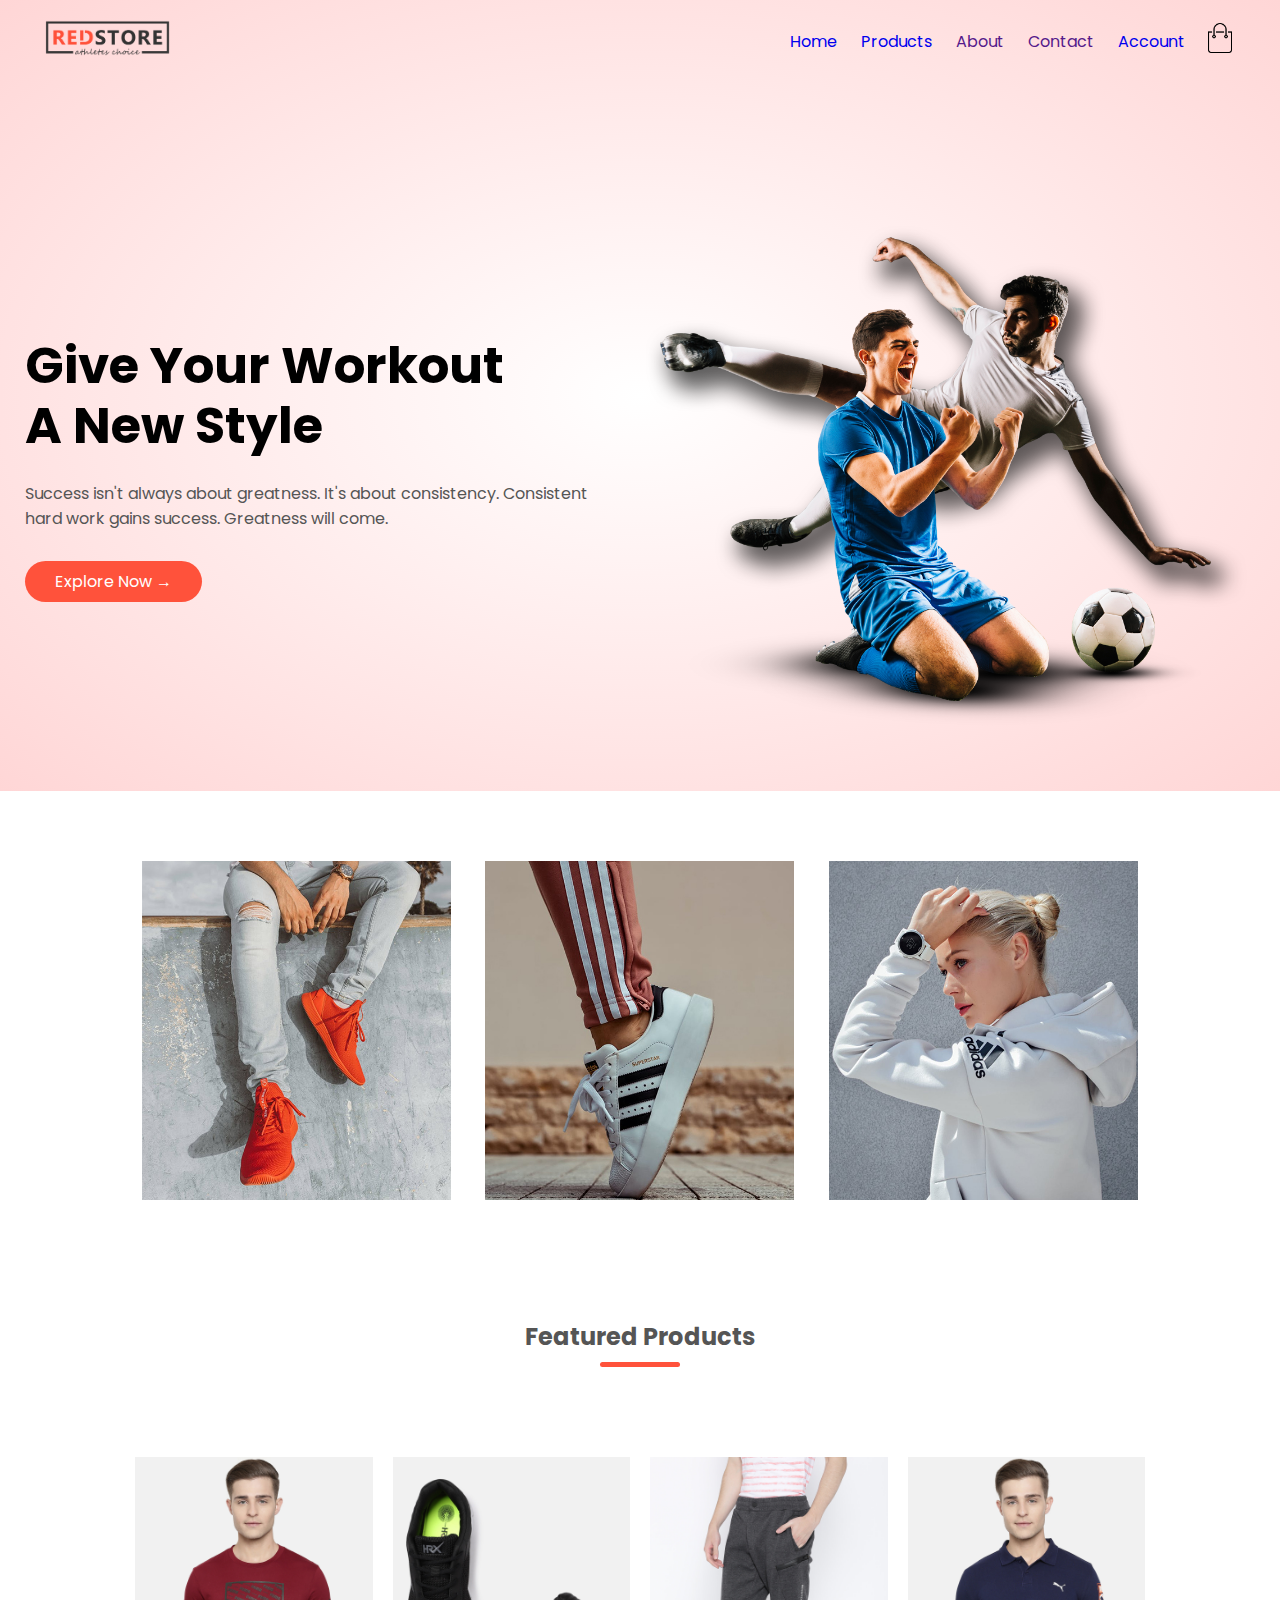
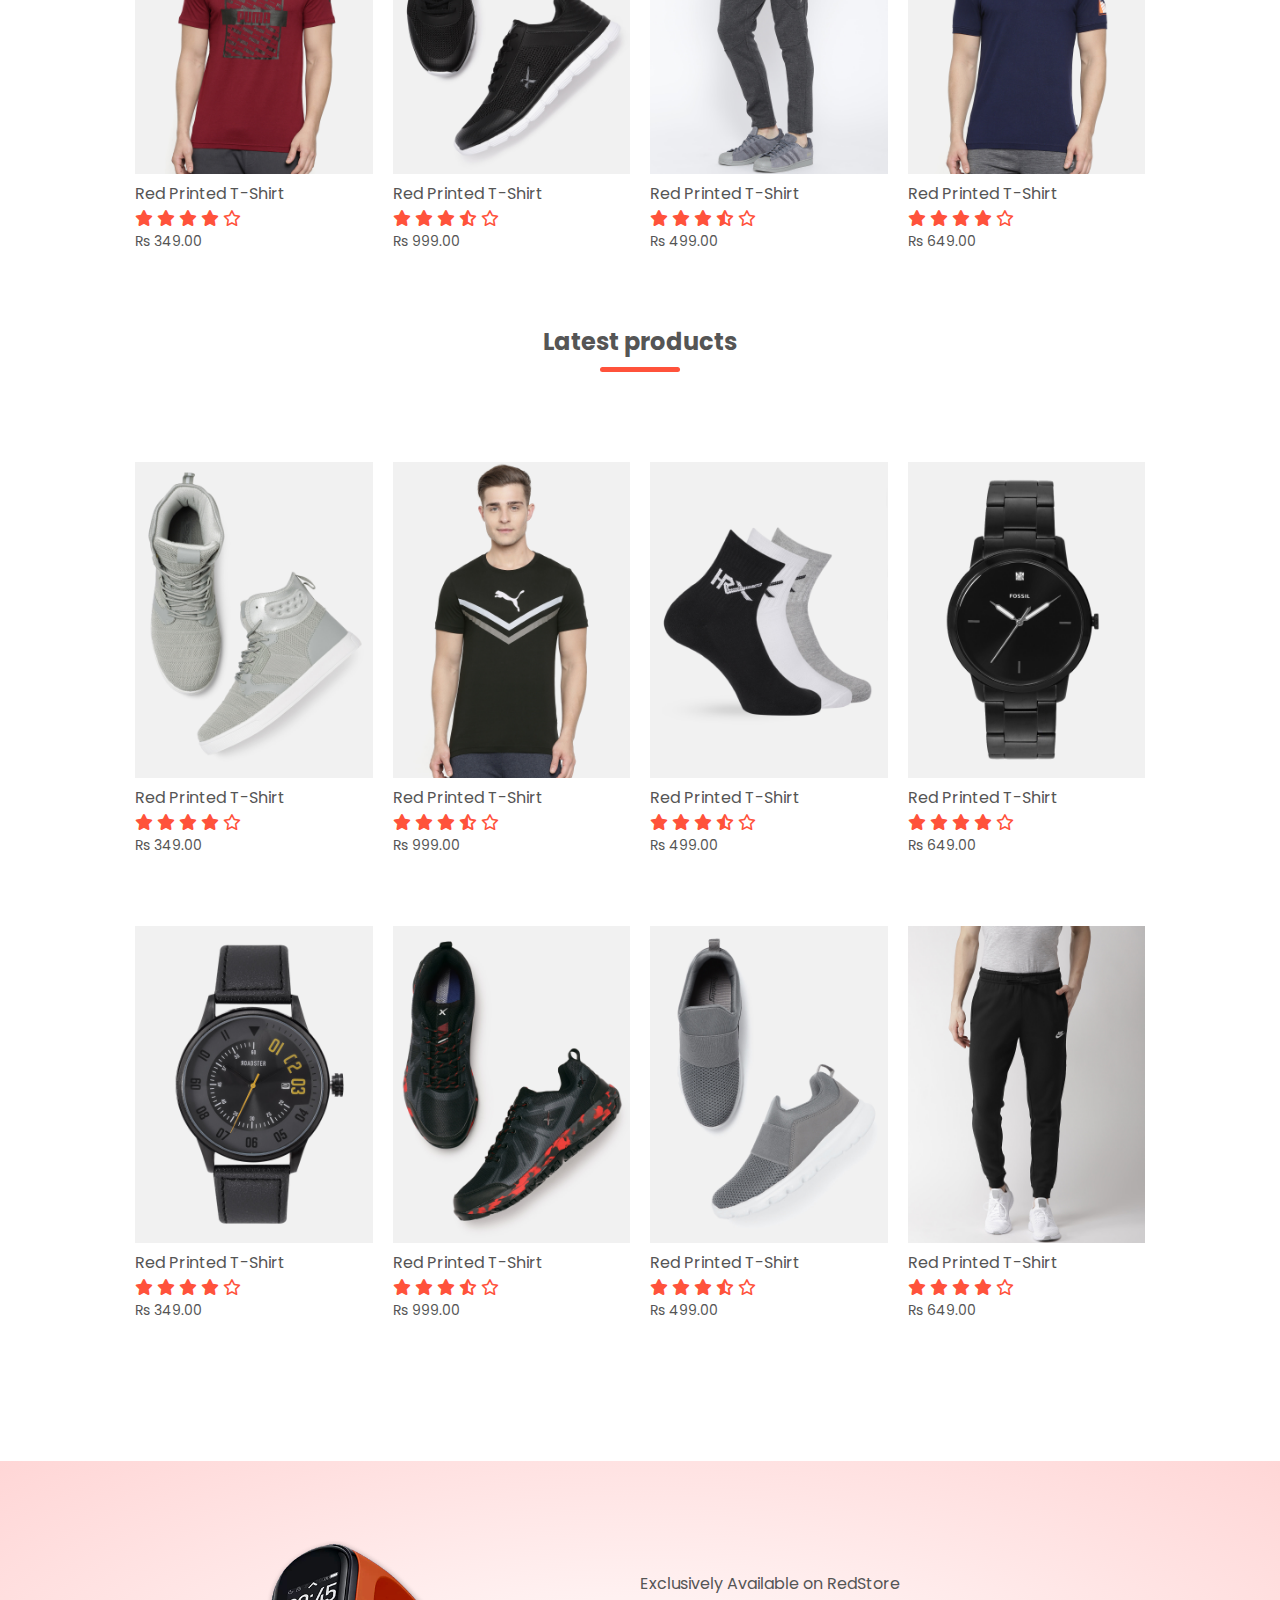
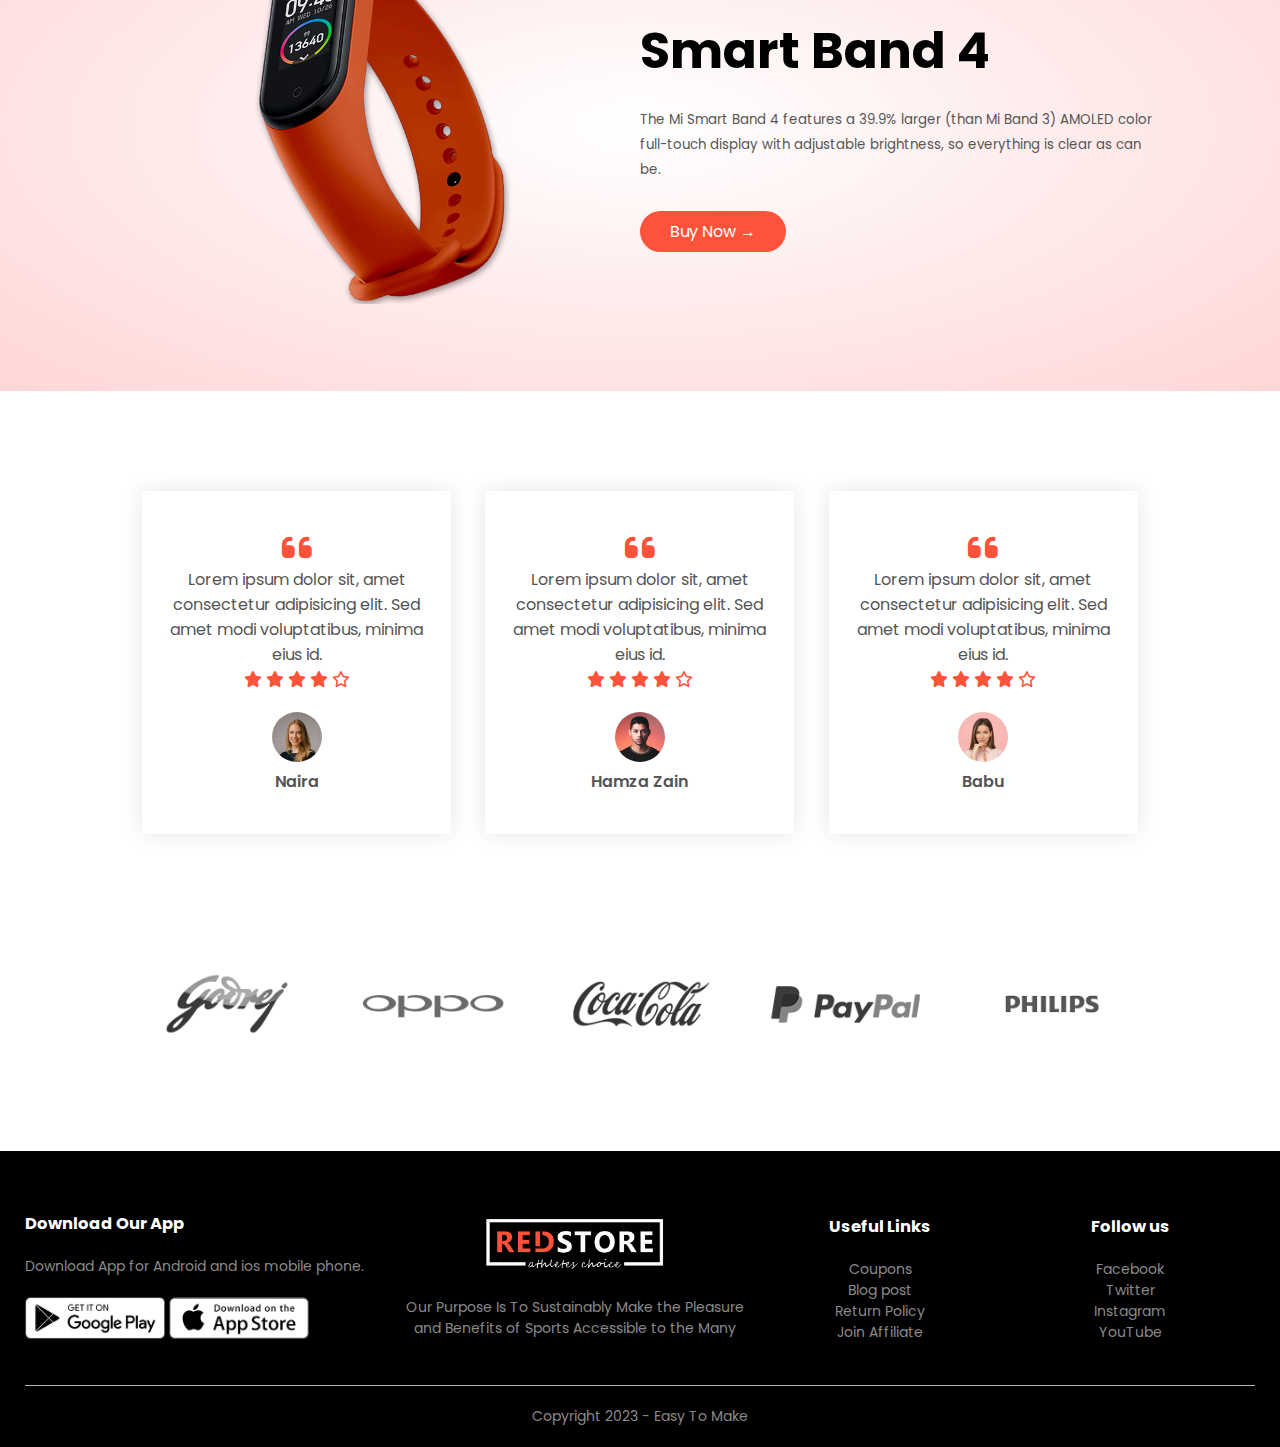
<file: index.html>
<!DOCTYPE html>
<html lang="en">
<head>
    <meta charset="UTF-8">
    <meta name="viewport" content="width=device-width,
    <meta http-equiv="X-UA-Compatible" content="IE=edge">
    <meta name="viewport" content="width=device-width, initial-scale=1.0">
    <link rel="stylesheet" href="style.css">
    <title>RedStore | Ecommerce Website Design</title>
    <link href="https://fonts.googleapis.com/css2?family=Poppins:wght@300;400;500;600;700&display=swap"         
    rel="stylesheet">
    <link rel="stylesheet" href="https://cdnjs.cloudflare.com/ajax/libs/font-awesome/6.2.1/css/all.min.css" />
</head>
<body>
    <div class="header">
    <div class="container">
        <div class="navbar">
            <div class="logo">
                <a href="index.html"><img src="images/logo.png" width="125px"></a>
            </div>
            <nav>
                <ul id="MenuItems">
                    <li><a href="index.html">Home</a></li>
                    <li><a href="products.html">Products</a></li>
                    <li><a href="">About</a></li>
                    <li><a href="">Contact</a></li>
                    <li><a href="account.html">Account</a></li>
                </ul>
            </nav>
            <a href="cart.html"><img src="images/cart.png" width="30px" height="30px"></a>
            <img src="images/menu.png" class="menu-icon" onclick="menutoggle()">
        </div>
        <div class="row">
            <div class="col-2">
                <h1>Give Your Workout <br>A New Style</h1>
                <p>Success isn't always about greatness. It's about consistency. Consistent <br> hard work      
                gains success. Greatness will come.</p>
                <a href="" class="btn">Explore Now &#8594;</a>   
            </div>
            <div class="col-2">
                <img src="images/image1.png">
            </div>
        </div>
    </div>
    </div>

    <!-- featured categories  -->
    <div class="categories">
        <div class="small-container">
            <div class="row">
                <div class="col-3">
                    <img src="images/category-1.jpg">
                </div>
                <div class="col-3">
                    <img src="images/category-2.jpg">
                </div>
                <div class="col-3">
                    <img src="images/category-3.jpg">
                </div>
            </div>
        </div>
    </div>

    <!-- featured products  -->
    <div class="small-container">
        <h2 class="title">Featured Products</h2>
        <div class="row">
            <div class="col-4">
                <a href="products detail.html"><img src="images/product-1.jpg"></a>
                <a href="products detail.html"></a><h4>Red Printed T-Shirt</h4></a>
                <div class="rating">
                    <i class="fa-solid fa-star"></i>
                    <i class="fa-solid fa-star"></i>
                    <i class="fa-solid fa-star"></i>
                    <i class="fa-solid fa-star"></i>
                    <i class="fa-regular fa-star"></i>
                </div>
                <p>Rs 349.00</p>
            </div>
            <div class="col-4">
                <img src="images/product-2.jpg">
                <h4>Red Printed T-Shirt</h4>
                <div class="rating">
                    <i class="fa-solid fa-star"></i>
                    <i class="fa-solid fa-star"></i>
                    <i class="fa-solid fa-star"></i>
                    <i class="fa-solid fa-star-half-stroke"></i>
                    <i class="fa-regular fa-star"></i>
                </div>
                <p>Rs 999.00</p>
            </div>
            <div class="col-4">
                <img src="images/product-3.jpg">
                <h4>Red Printed T-Shirt</h4>
                <div class="rating">
                    <i class="fa-solid fa-star"></i>
                    <i class="fa-solid fa-star"></i>
                    <i class="fa-solid fa-star"></i>
                    <i class="fa-solid fa-star-half-stroke"></i>
                    <i class="fa-regular fa-star"></i>
                </div>
                <p>Rs 499.00</p>
            </div>
            <div class="col-4">
                <img src="images/product-4.jpg">
                <h4>Red Printed T-Shirt</h4>
                <div class="rating">
                    <i class="fa-solid fa-star"></i>
                    <i class="fa-solid fa-star"></i>
                    <i class="fa-solid fa-star"></i>
                    <i class="fa-solid fa-star"></i>
                    <i class="fa-regular fa-star"></i>
                </div>
                <p>Rs 649.00</p>
            </div>
        </div>
        <!-- latest products  -->
        <h2 class="title">Latest products</h2>
        <div class="row">
            <div class="col-4">
                <img src="images/product-5.jpg">
                <h4>Red Printed T-Shirt</h4>
                <div class="rating">
                    <i class="fa-solid fa-star"></i>
                    <i class="fa-solid fa-star"></i>
                    <i class="fa-solid fa-star"></i>
                    <i class="fa-solid fa-star"></i>
                    <i class="fa-regular fa-star"></i>
                </div>
                <p>Rs 349.00</p>
            </div>
            <div class="col-4">
                <img src="images/product-6.jpg">
                <h4>Red Printed T-Shirt</h4>
                <div class="rating">
                    <i class="fa-solid fa-star"></i>
                    <i class="fa-solid fa-star"></i>
                    <i class="fa-solid fa-star"></i>
                    <i class="fa-solid fa-star-half-stroke"></i>
                    <i class="fa-regular fa-star"></i>
                </div>
                <p>Rs 999.00</p>
            </div>
            <div class="col-4">
                <img src="images/product-7.jpg">
                <h4>Red Printed T-Shirt</h4>
                <div class="rating">
                    <i class="fa-solid fa-star"></i>
                    <i class="fa-solid fa-star"></i>
                    <i class="fa-solid fa-star"></i>
                    <i class="fa-solid fa-star-half-stroke"></i>
                    <i class="fa-regular fa-star"></i>
                </div>
                <p>Rs 499.00</p>
            </div>
            <div class="col-4">
                <img src="images/product-8.jpg">
                <h4>Red Printed T-Shirt</h4>
                <div class="rating">
                    <i class="fa-solid fa-star"></i>
                    <i class="fa-solid fa-star"></i>
                    <i class="fa-solid fa-star"></i>
                    <i class="fa-solid fa-star"></i>
                    <i class="fa-regular fa-star"></i>
                </div>
                <p>Rs 649.00</p>
            </div>
        </div>
        <div class="row">
            <div class="col-4">
                <img src="images/product-9.jpg">
                <h4>Red Printed T-Shirt</h4>
                <div class="rating">
                    <i class="fa-solid fa-star"></i>
                    <i class="fa-solid fa-star"></i>
                    <i class="fa-solid fa-star"></i>
                    <i class="fa-solid fa-star"></i>
                    <i class="fa-regular fa-star"></i>
                </div>
                <p>Rs 349.00</p>
            </div>
            <div class="col-4">
                <img src="images/product-10.jpg">
                <h4>Red Printed T-Shirt</h4>
                <div class="rating">
                    <i class="fa-solid fa-star"></i>
                    <i class="fa-solid fa-star"></i>
                    <i class="fa-solid fa-star"></i>
                    <i class="fa-solid fa-star-half-stroke"></i>
                    <i class="fa-regular fa-star"></i>
                </div>
                <p>Rs 999.00</p>
            </div>
            <div class="col-4">
                <img src="images/product-11.jpg">
                <h4>Red Printed T-Shirt</h4>
                <div class="rating">
                    <i class="fa-solid fa-star"></i>
                    <i class="fa-solid fa-star"></i>
                    <i class="fa-solid fa-star"></i>
                    <i class="fa-solid fa-star-half-stroke"></i>
                    <i class="fa-regular fa-star"></i>
                </div>
                <p>Rs 499.00</p>
            </div>
            <div class="col-4">
                <img src="images/product-12.jpg">
                <h4>Red Printed T-Shirt</h4>
                <div class="rating">
                    <i class="fa-solid fa-star"></i>
                    <i class="fa-solid fa-star"></i>
                    <i class="fa-solid fa-star"></i>
                    <i class="fa-solid fa-star"></i>
                    <i class="fa-regular fa-star"></i>
                </div>
                <p>Rs 649.00</p>
            </div>
        </div>
    </div>
    <!-- offer  -->
    <div class="offer">
        <div class="small-container">
            <div class="row">
                <div class="col-2">
                    <img src="images/exclusive.png" class="offer-img">
                </div>
                <div class="col-2">
                    <p>Exclusively Available on RedStore</p>
                    <h1>Smart Band 4</h1>
                    <small>The Mi Smart Band 4 features a 39.9% larger (than Mi Band 3) AMOLED color full-touch 
                    display with adjustable brightness, so everything is clear as can be.</small>
                    <br><a href="" class="btn">Buy Now &#8594;</a>
                </div>
            </div>
        </div>
    </div>
<!-- testimonial  -->
    <div class="testimonial">
        <div class="small-container">
            <div class="row">
                <div class="col-3">
                    <i class="fa-sharp fa-solid fa-quote-left"></i>
                    <p>Lorem ipsum dolor sit, amet consectetur adipisicing elit. Sed amet modi voluptatibus, 
                    minima eius id.</p>
                    <div class="rating">
                        <i class="fa-solid fa-star"></i>
                        <i class="fa-solid fa-star"></i>
                        <i class="fa-solid fa-star"></i>
                        <i class="fa-solid fa-star"></i>
                        <i class="fa-regular fa-star"></i>
                    </div>
                    <img src="images/user-1.png">
                    <h3>Naira</h3>
                </div>
                <div class="col-3">
                    <i class="fa-sharp fa-solid fa-quote-left"></i>
                    <p>Lorem ipsum dolor sit, amet consectetur adipisicing elit. Sed amet modi voluptatibus, 
                    minima eius id.</p>
                    <div class="rating">
                        <i class="fa-solid fa-star"></i>
                        <i class="fa-solid fa-star"></i>
                        <i class="fa-solid fa-star"></i>
                        <i class="fa-solid fa-star"></i>
                        <i class="fa-regular fa-star"></i>
                    </div>
                    <img src="images/user-2.png">
                    <h3>Hamza Zain</h3>
                </div>
                <div class="col-3">
                    <i class="fa-sharp fa-solid fa-quote-left"></i>
                    <p>Lorem ipsum dolor sit, amet consectetur adipisicing elit. Sed amet modi voluptatibus, 
                    minima eius id.</p>
                    <div class="rating">
                        <i class="fa-solid fa-star"></i>
                        <i class="fa-solid fa-star"></i>
                        <i class="fa-solid fa-star"></i>
                        <i class="fa-solid fa-star"></i>
                        <i class="fa-regular fa-star"></i>
                    </div>
                    <img src="images/user-3.png">
                    <h3>Babu</h3>
                </div>
            </div>
        </div>
    </div>
    <!-- Brands  -->
    <div class="brands">
        <div class="small-container">
            <div class="row">
                <div class="col-5">
                    <img src="images/logo-godrej.png">
                </div>
                <div class="col-5">
                    <img src="images/logo-oppo.png">
                </div>
                <div class="col-5">
                    <img src="images/logo-coca-cola.png">
                </div>
                <div class="col-5">
                    <img src="images/logo-paypal.png">
                </div>
                <div class="col-5">
                    <img src="images/logo-philips.png">
                </div>
            </div>
        </div>
    </div>
    <!-- footer  -->
    <div class="footer">
        <div class="container">
            <div class="row">
                <div class="footer-col-1">
                    <h3>Download Our App</h3>
                    <p>Download App for Android and ios mobile phone.</p>
                    <div class="app-logo">
                        <img src="images/play-store.png">
                        <img src="images/app-store.png">
                    </div>
                </div>
                <div class="footer-col-2">
                    <img src="images/logo-white.png">
                    <p>Our Purpose Is To Sustainably Make the Pleasure and Benefits of Sports Accessible to the Many</p>
                </div>
                <div class="footer-col-3">
                    <h3>Useful Links</h3>
                    <ul>
                        <li>Coupons</li>
                        <li>Blog post</li>
                        <li>Return Policy</li>
                        <li>Join Affiliate</li>
                    </ul>
                </div>
                <div class="footer-col-4">
                    <h3>Follow us</h3>
                    <ul>
                        <li>Facebook</li>
                        <li>Twitter</li>
                        <li>Instagram</li>
                        <li>YouTube</li>
                    </ul>
                </div>
            </div>
            <hr>
            <p class="copyright">Copyright 2023 - Easy To Make</p>
        </div>
    </div>
    <!-- js for toggle menu  -->
    <script>
        var MenuItems = document.getElementById("MenuItems");

        MenuItems.style.maxHeight = "0px";

        function menutoggle(){
            if(MenuItems.style.maxHeight == "0px")
                {
                    MenuItems.style.maxHeight = "200px";
                }
            else
                {
                    MenuItems.style.maxHeight = "0px";
                }
        }
           
    </script>
</body>
</html>
</file>
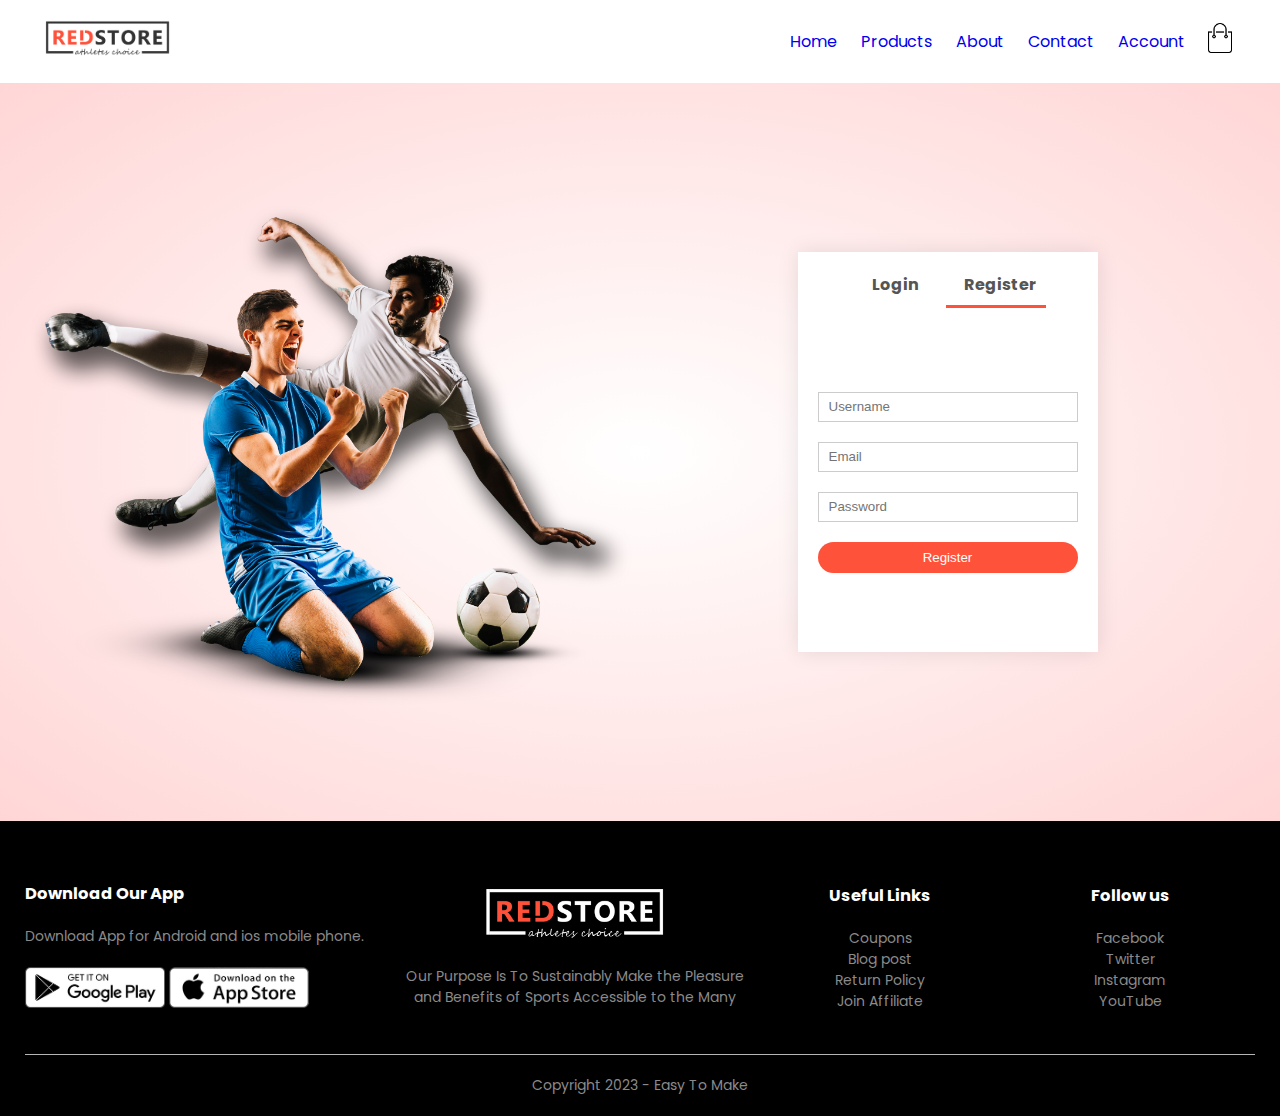
<file: account.html>
<!DOCTYPE html>
<html lang="en">
<head>
    <meta charset="UTF-8">
    <meta name="viewport" content="width=device-width,
    <meta http-equiv="X-UA-Compatible" content="IE=edge">
    <meta name="viewport" content="width=device-width, initial-scale=1.0">
    <link rel="stylesheet" href="style.css">
    <title>All Products - RedStore | Ecommerce Website Design</title>
    <link href="https://fonts.googleapis.com/css2?family=Poppins:wght@300;400;500;600;700&display=swap"         
    rel="stylesheet">
    <link rel="stylesheet" href="https://cdnjs.cloudflare.com/ajax/libs/font-awesome/6.2.1/css/all.min.css" />
</head>
<body>
    
    <div class="container">
        <div class="navbar">
            <div class="logo">
                <a href="index.html"><img src="images/logo.png" width="125px"></a>
            </div>
            <nav>
                <ul id="MenuItems">
                    <li><a href="index.html">Home</a></li>
                    <li><a href="products.html">Products</a></li>
                    <li><a href="#">About</a></li>
                    <li><a href="#">Contact</a></li>
                    <li><a href="account.html">Account</a></li>
                </ul>
            </nav>
            <a href="cart.html"><img src="images/cart.png" width="30px" height="30px"></a>
            <img src="images/menu.png" class="menu-icon" onclick="menutoggle()">
        </div>
    </div>
    <!-- -------------- account page ---------------- -->

    <div class="account-page">
        <div class="container">
            <div class="row">
                <div class="col-2">
                    <img src="images/image1.png" width="100%">
                </div>
                <div class="col-2">
                    <div class="form-container">
                        <div class="form-btn">
                            <span onclick="login()">Login</span>
                            <span onclick="register()">Register</span>
                            <hr id="Indicator">
                        </div>

                        <form id="LoginForm">
                            <input type="text" placeholder="Username">
                            <input type="password" placeholder="Password">
                            <button type="submit" class="btn">Login</button>
                            <a href="">Forgot Password</a>
                        </form>

                        <form id="RegForm">
                            <input type="text" placeholder="Username">
                            <input type="email" placeholder="Email">
                            <input type="password" placeholder="Password">
                            <button type="submit" class="btn">Register</button>
                        </form>
                    </div>
                </div>
            </div>
        </div>
    </div>
   
    <!-------------- footer  ------------->
    <div class="footer">
        <div class="container">
            <div class="row">
                <div class="footer-col-1">
                    <h3>Download Our App</h3>
                    <p>Download App for Android and ios mobile phone.</p>
                    <div class="app-logo">
                        <img src="images/play-store.png">
                        <img src="images/app-store.png">
                    </div>
                </div>
                <div class="footer-col-2">
                    <img src="images/logo-white.png">
                    <p>Our Purpose Is To Sustainably Make the Pleasure and Benefits of Sports Accessible to the 
                    Many</p>
                </div>
                <div class="footer-col-3">
                    <h3>Useful Links</h3>
                    <ul>
                        <li>Coupons</li>
                        <li>Blog post</li>
                        <li>Return Policy</li>
                        <li>Join Affiliate</li>
                    </ul>
                </div>
                <div class="footer-col-4">
                    <h3>Follow us</h3>
                    <ul>
                        <li>Facebook</li>
                        <li>Twitter</li>
                        <li>Instagram</li>
                        <li>YouTube</li>
                    </ul>
                </div>
            </div>
            <hr>
            <p class="copyright">Copyright 2023 - Easy To Make</p>
        </div>
    </div>

    <!------------ js for toggle menu  ------------->
    <script>
        var MenuItems = document.getElementById("MenuItems");

        MenuItems.style.maxHeight = "0px";

        function menutoggle(){
            if(MenuItems.style.maxHeight == "0px")
                {
                    MenuItems.style.maxHeight = "200px";
                }
            else
                {
                    MenuItems.style.maxHeight = "0px";
                }
        }  
    </script>

    <!-- -------js for toggle form--------- -->

    <script>

        var LoginForm = document.getElementById("LoginForm");
        var RegForm = document.getElementById("RegForm");
        var Indicator = document.getElementById("Indicator");

            function register(){

                RegForm.style.transform = "translateX(0px)";
                LoginForm.style.transform = "translateX(0px)";
                Indicator.style.transform = "translateX(100px)";
            }

            function login(){

                RegForm.style.transform = "translateX(300px)";
                LoginForm.style.transform = "translateX(300px)";
                Indicator.style.transform = "translateX(0px)";
            }

    </script>

</body>
</html>
</file>
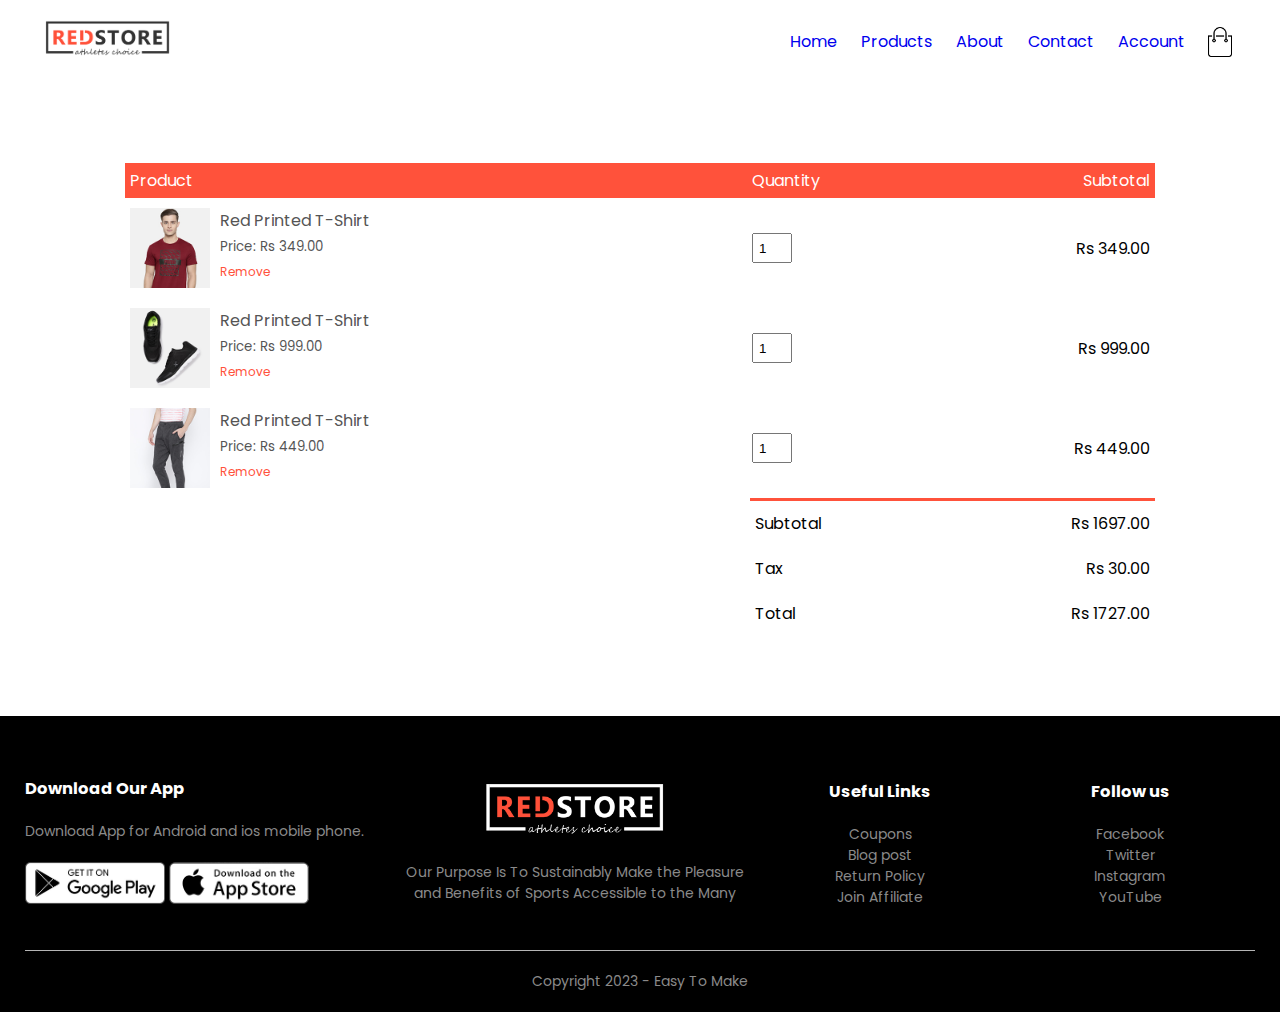
<file: cart.html>
<!DOCTYPE html>
<html lang="en">
<head>
    <meta charset="UTF-8">
    <meta name="viewport" content="width=device-width,
    <meta http-equiv="X-UA-Compatible" content="IE=edge">
    <meta name="viewport" content="width=device-width, initial-scale=1.0">
    <link rel="stylesheet" href="style.css">
    <title>All Products - RedStore | Ecommerce Website Design</title>
    <link href="https://fonts.googleapis.com/css2?family=Poppins:wght@300;400;500;600;700&display=swap"         
    rel="stylesheet">
    <link rel="stylesheet" href="https://cdnjs.cloudflare.com/ajax/libs/font-awesome/6.2.1/css/all.min.css" />
</head>
<body>
    
    <div class="container">
        <div class="navbar">
            <div class="logo">
                <img src="images/logo.png" width="125px">
            </div>
            <nav>
                <ul id="MenuItems">
                    <li><a href="index.html">Home</a></li>
                    <li><a href="products.html">Products</a></li>
                    <li><a href="#">About</a></li>
                    <li><a href="#">Contact</a></li>
                    <li><a href="account.html">Account</a></li>
                </ul>
            </nav>
            <img src="images/cart.png" width="30px" height="30px">
            <img src="images/menu.png" class="menu-icon" onclick="menutoggle()">
        </div>
    </div>

   <!-- ---------- cart items detail ----------------- -->

   <div class="small-container cart-page">
    <table>
        <tr>
            <th>Product</th>
            <th>Quantity</th>
            <th>Subtotal</th>
        </tr>
        <tr>
            <td>
                <div class="cart-info">
                    <img src="images/buy-1.jpg">
                    <div>
                        <p>Red Printed T-Shirt</p>
                        <small>Price: Rs 349.00</small><br>
                        <a href="">Remove</a>
                    </div>
                </div>

            </td>
            <td><input type="number" value="1"></td>
            <td>Rs 349.00</td>
        </tr>
        <tr>
            <td>
                <div class="cart-info">
                    <img src="images/buy-2.jpg">
                    <div>
                        <p>Red Printed T-Shirt</p>
                        <small>Price: Rs 999.00</small><br>
                        <a href="">Remove</a>
                    </div>
                </div>

            </td>
            <td><input type="number" value="1"></td>
            <td>Rs 999.00</td>
        </tr>
        <tr>
            <td>
                <div class="cart-info">
                    <img src="images/buy-3.jpg">
                    <div>
                        <p>Red Printed T-Shirt</p>
                        <small>Price: Rs 449.00</small><br>
                        <a href="">Remove</a>
                    </div>
                </div>

            </td>
            <td><input type="number" value="1"></td>
            <td>Rs 449.00</td>
        </tr>
    </table>

    <div class="total-price">
        <table>
            <tr>
                <td>Subtotal</td>
                <td>Rs 1697.00 </td>
            </tr>
            <tr>
                <td>Tax</td>
                <td>Rs 30.00</td>
            </tr>
            <tr>
                <td>Total</td>
                <td>Rs 1727.00</td>
            </tr>
        </table>
    </div>

</div>

    <!-------------- footer  ------------->
    <div class="footer">
        <div class="container">
            <div class="row">
                <div class="footer-col-1">
                    <h3>Download Our App</h3>
                    <p>Download App for Android and ios mobile phone.</p>
                    <div class="app-logo">
                        <img src="images/play-store.png">
                        <img src="images/app-store.png">
                    </div>
                </div>
                <div class="footer-col-2">
                    <img src="images/logo-white.png">
                    <p>Our Purpose Is To Sustainably Make the Pleasure and Benefits of Sports Accessible to the 
                    Many</p>
                </div>
                <div class="footer-col-3">
                    <h3>Useful Links</h3>
                    <ul>
                        <li>Coupons</li>
                        <li>Blog post</li>
                        <li>Return Policy</li>
                        <li>Join Affiliate</li>
                    </ul>
                </div>
                <div class="footer-col-4">
                    <h3>Follow us</h3>
                    <ul>
                        <li>Facebook</li>
                        <li>Twitter</li>
                        <li>Instagram</li>
                        <li>YouTube</li>
                    </ul>
                </div>
            </div>
            <hr>
            <p class="copyright">Copyright 2023 - Easy To Make</p>
        </div>
    </div>

    <!------------ js for toggle menu  ------------->
    <script>
        var MenuItems = document.getElementById("MenuItems");

        MenuItems.style.maxHeight = "0px";

        function menutoggle(){
            if(MenuItems.style.maxHeight == "0px")
                {
                    MenuItems.style.maxHeight = "200px";
                }
            else
                {
                    MenuItems.style.maxHeight = "0px";
                }
        }  
    </script>

</body>
</html>
</file>
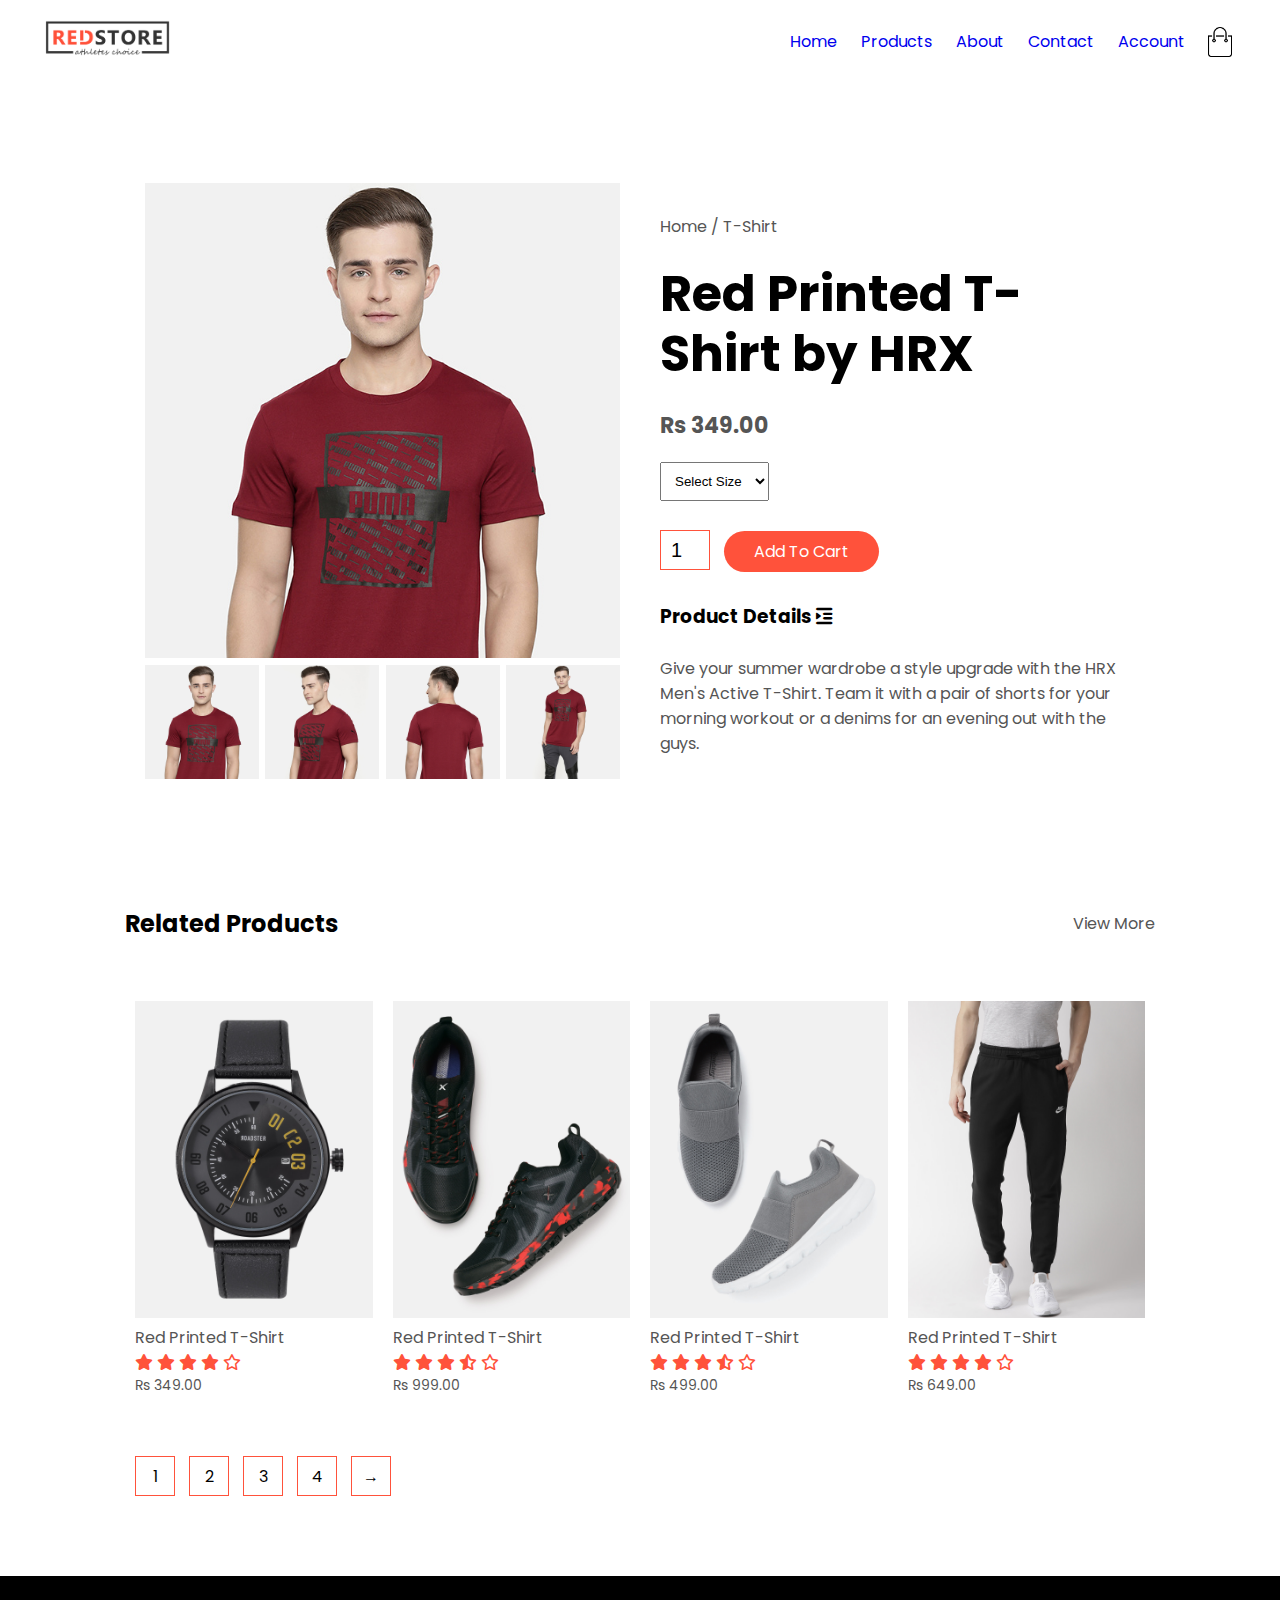
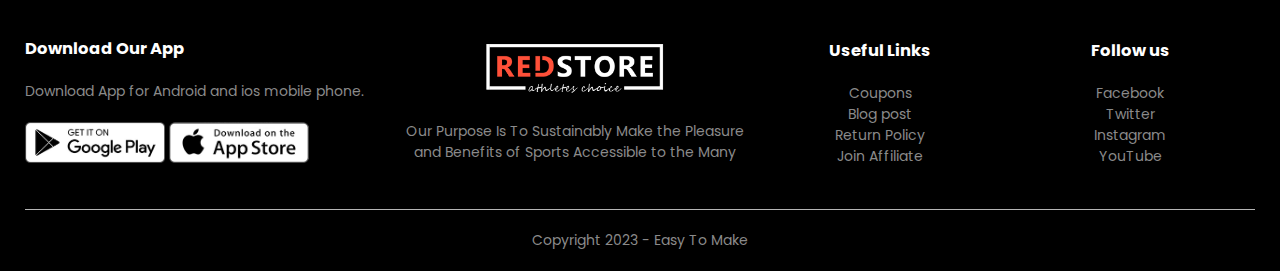
<file: products detail.html>
<!DOCTYPE html>
<html lang="en">
<head>
    <meta charset="UTF-8">
    <meta name="viewport" content="width=device-width,
    <meta http-equiv="X-UA-Compatible" content="IE=edge">
    <meta name="viewport" content="width=device-width, initial-scale=1.0">
    <link rel="stylesheet" href="style.css">
    <title>All Products - RedStore | Ecommerce Website Design</title>
    <link href="https://fonts.googleapis.com/css2?family=Poppins:wght@300;400;500;600;700&display=swap"         
    rel="stylesheet">
    <link rel="stylesheet" href="https://cdnjs.cloudflare.com/ajax/libs/font-awesome/6.2.1/css/all.min.css" />
</head>
<body>
    
    <div class="container">
        <div class="navbar">
            <div class="logo">
                <img src="images/logo.png" width="125px">
            </div>
            <nav>
                <ul id="MenuItems">
                    <li><a href="index.html">Home</a></li>
                    <li><a href="products.html">Products</a></li>
                    <li><a href="#">About</a></li>
                    <li><a href="#">Contact</a></li>
                    <li><a href="account.html">Account</a></li>
                </ul>
            </nav>
            <img src="images/cart.png" width="30px" height="30px">
            <img src="images/menu.png" class="menu-icon" onclick="menutoggle()">
        </div>
    </div>

    <!-- single-product details  -->

    <div class="small-container sigle-product">
        <div class="row">
            <div class="col-2">
                <img src="images/gallery-1.jpg" width="100%" id="productImg">

                <div class="small-img-row">
                    <div class="small-img-col">
                        <img src="images/gallery-1.jpg" width="100%" class="smallImg">
                    </div>
                    <div class="small-img-col">
                        <img src="images/gallery-2.jpg" width="100%" class="smallImg">
                    </div>
                    <div class="small-img-col">
                        <img src="images/gallery-3.jpg" width="100%" class="smallImg">
                    </div>
                    <div class="small-img-col">
                        <img src="images/gallery-4.jpg" width="100%" class="smallImg">
                    </div>
                </div>
            </div>
            <div class="col-2">
                <p>Home / T-Shirt</p>
                <h1>Red Printed T-Shirt by HRX</h1>
                <h4>Rs 349.00</h4>
                <select>
                    <option>Select Size</option>
                    <option>XXL</option>
                    <option>XL</option>
                    <option>L</option>
                    <option>M</option>
                    <option>S</option>
                </select>
                <input type="number" value="1">
                <a href="" class="btn">Add To Cart</a>

                <h3>Product Details <i class="fa-solid fa-indent"></i></h3><br>
                <p>Give your summer wardrobe a style upgrade with the HRX Men's Active T-Shirt. Team it with a 
                pair of shorts for your morning workout or a denims for an evening out with the guys.</p>
            </div>
        </div>
    </div>

    <!-- ---------title------------>
    <div class="small-container">
        <div class="row row-2">
            <h2>Related Products</h2>
            <p>View More</p>
        </div>
    </div>

    <!-- -------------products---------- -->
    <div class="small-container">
        
        <div class="row">
            <div class="col-4">
                <img src="images/product-9.jpg">
                <h4>Red Printed T-Shirt</h4>
                <div class="rating">
                    <i class="fa-solid fa-star"></i>
                    <i class="fa-solid fa-star"></i>
                    <i class="fa-solid fa-star"></i>
                    <i class="fa-solid fa-star"></i>
                    <i class="fa-regular fa-star"></i>
                </div>
                <p>Rs 349.00</p>
            </div>
            <div class="col-4">
                <img src="images/product-10.jpg">
                <h4>Red Printed T-Shirt</h4>
                <div class="rating">
                    <i class="fa-solid fa-star"></i>
                    <i class="fa-solid fa-star"></i>
                    <i class="fa-solid fa-star"></i>
                    <i class="fa-solid fa-star-half-stroke"></i>
                    <i class="fa-regular fa-star"></i>
                </div>
                <p>Rs 999.00</p>
            </div>
            <div class="col-4">
                <img src="images/product-11.jpg">
                <h4>Red Printed T-Shirt</h4>
                <div class="rating">
                    <i class="fa-solid fa-star"></i>
                    <i class="fa-solid fa-star"></i>
                    <i class="fa-solid fa-star"></i>
                    <i class="fa-solid fa-star-half-stroke"></i>
                    <i class="fa-regular fa-star"></i>
                </div>
                <p>Rs 499.00</p>
            </div>
            <div class="col-4">
                <img src="images/product-12.jpg">
                <h4>Red Printed T-Shirt</h4>
                <div class="rating">
                    <i class="fa-solid fa-star"></i>
                    <i class="fa-solid fa-star"></i>
                    <i class="fa-solid fa-star"></i>
                    <i class="fa-solid fa-star"></i>
                    <i class="fa-regular fa-star"></i>
                </div>
                <p>Rs 649.00</p>
            </div>
        </div>
        <div class="page-btn">
            <span>1</span>
            <span>2</span>
            <span>3</span>
            <span>4</span>
            <span>&#8594;</span>
        </div>
    </div>

    <!-- footer  -->
    <div class="footer">
        <div class="container">
            <div class="row">
                <div class="footer-col-1">
                    <h3>Download Our App</h3>
                    <p>Download App for Android and ios mobile phone.</p>
                    <div class="app-logo">
                        <img src="images/play-store.png">
                        <img src="images/app-store.png">
                    </div>
                </div>
                <div class="footer-col-2">
                    <img src="images/logo-white.png">
                    <p>Our Purpose Is To Sustainably Make the Pleasure and Benefits of Sports Accessible to the 
                    Many</p>
                </div>
                <div class="footer-col-3">
                    <h3>Useful Links</h3>
                    <ul>
                        <li>Coupons</li>
                        <li>Blog post</li>
                        <li>Return Policy</li>
                        <li>Join Affiliate</li>
                    </ul>
                </div>
                <div class="footer-col-4">
                    <h3>Follow us</h3>
                    <ul>
                        <li>Facebook</li>
                        <li>Twitter</li>
                        <li>Instagram</li>
                        <li>YouTube</li>
                    </ul>
                </div>
            </div>
            <hr>
            <p class="copyright">Copyright 2023 - Easy To Make</p>
        </div>
    </div>
    <!-- js for toggle menu  -->
    <script>
        var MenuItems = document.getElementById("MenuItems");

        MenuItems.style.maxHeight = "0px";

        function menutoggle(){
            if(MenuItems.style.maxHeight == "0px")
                {
                    MenuItems.style.maxHeight = "200px";
                }
            else
                {
                    MenuItems.style.maxHeight = "0px";
                }
        }
           
    </script>

    <!-- js for product gallery  -->

    <script>
        var productImg = document.getElementById("productImg");
        var smallImg = document.getElementsByClassName("smallImg");

        smallImg[0].onclick = function()
        {
            productImg.src = smallImg[0].src;
        }
        smallImg[1].onclick = function()
        {
            productImg.src = smallImg[1].src;
        }
        smallImg[2].onclick = function()
        {
            productImg.src = smallImg[2].src;
        }
        smallImg[3].onclick = function()
        {
            productImg.src = smallImg[3].src;
        }
    </script>

</body>
</html>
</file>
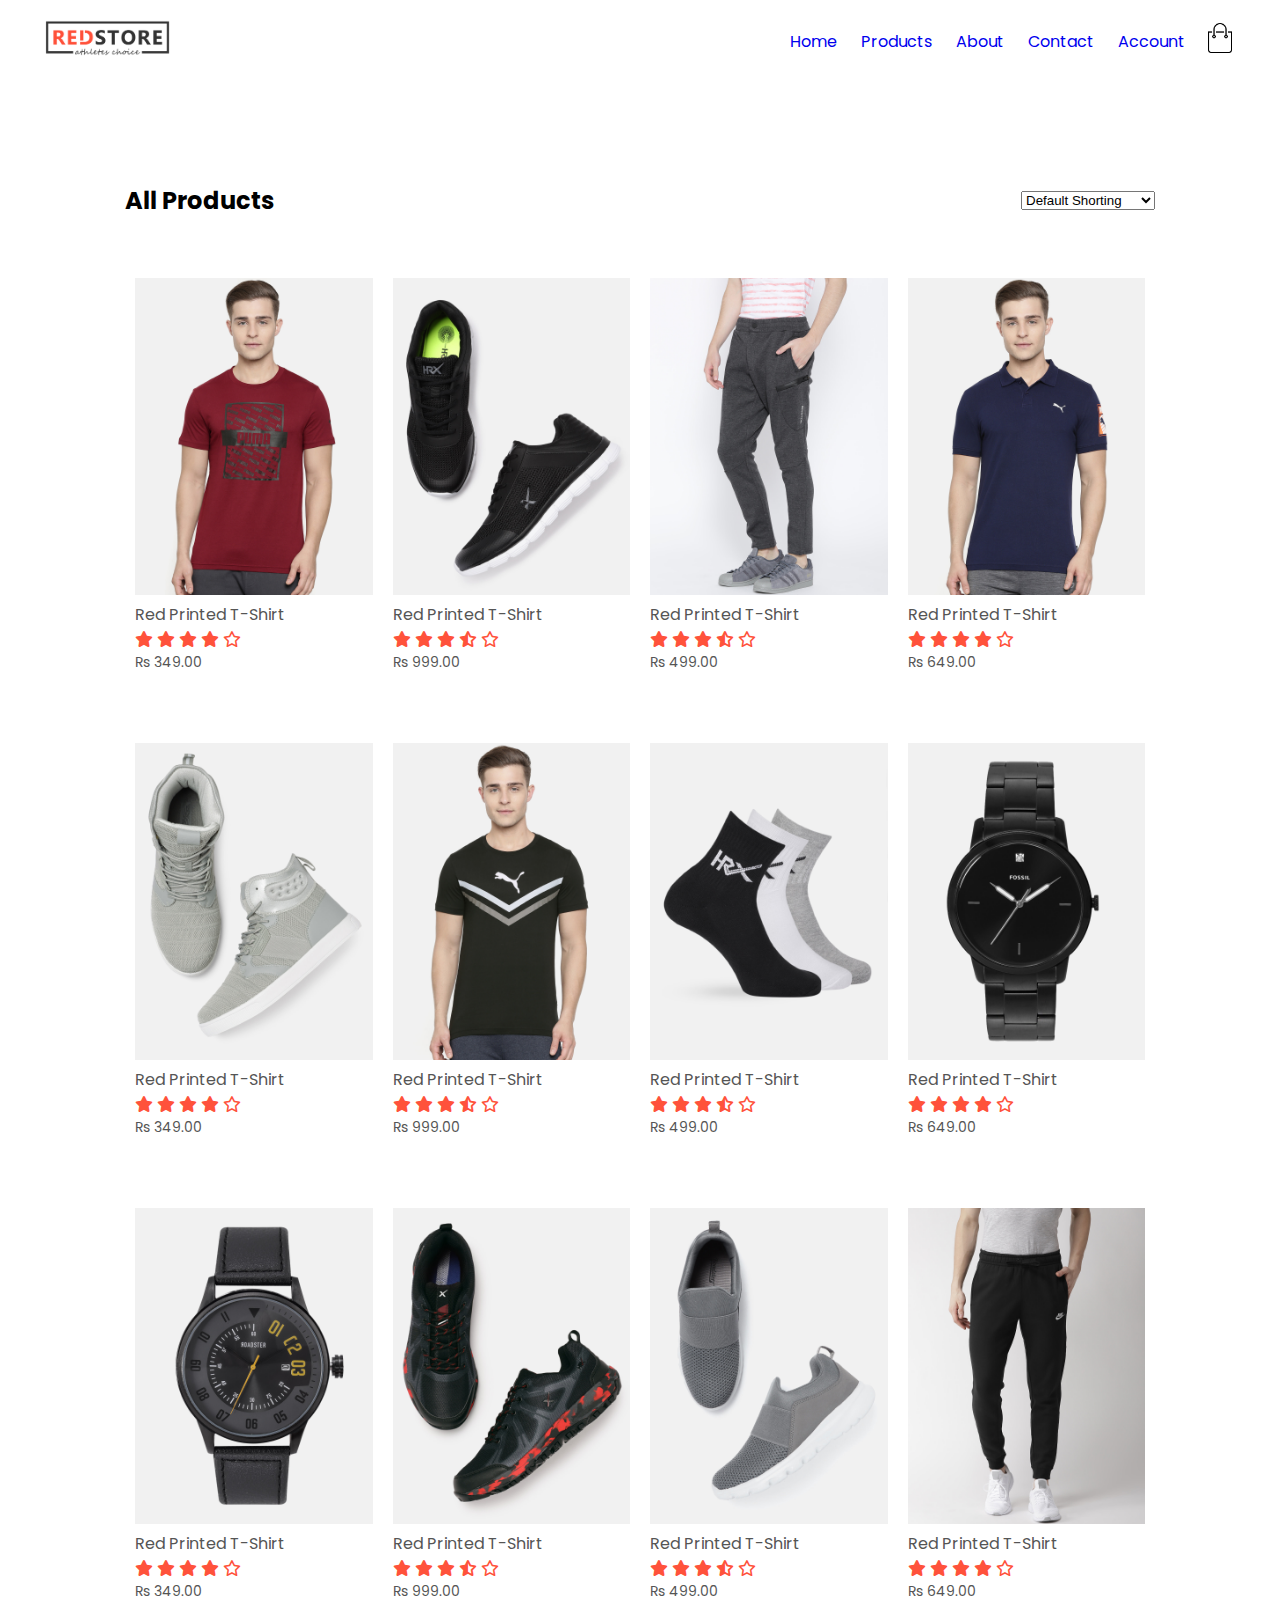
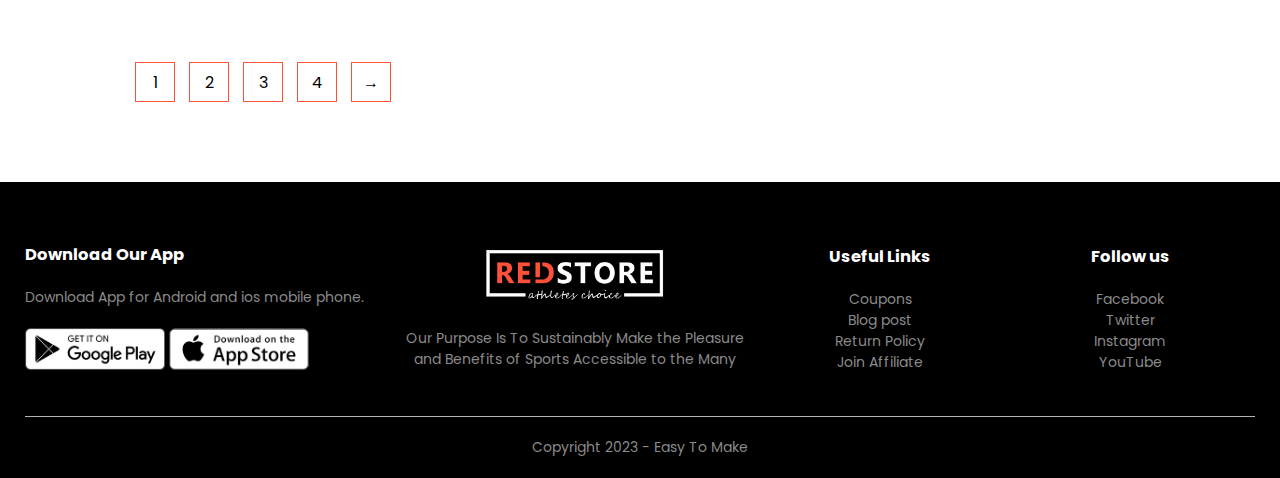
<file: products.html>
<!DOCTYPE html>
<html lang="en">
<head>
    <meta charset="UTF-8">
    <meta name="viewport" content="width=device-width,
    <meta http-equiv="X-UA-Compatible" content="IE=edge">
    <meta name="viewport" content="width=device-width, initial-scale=1.0">
    <link rel="stylesheet" href="style.css">
    <title>All Products - RedStore | Ecommerce Website Design</title>
    <link href="https://fonts.googleapis.com/css2?family=Poppins:wght@300;400;500;600;700&display=swap"         
    rel="stylesheet">
    <link rel="stylesheet" href="https://cdnjs.cloudflare.com/ajax/libs/font-awesome/6.2.1/css/all.min.css" />
</head>
<body>
    
    <div class="container">
        <div class="navbar">
            <div class="logo">
                <a href="index.html"><img src="images/logo.png" width="125px"></a>
            </div>
            <nav>
                <ul id="MenuItems">
                    <li><a href="index.html">Home</a></li>
                    <li><a href="products.html">Products</a></li>
                    <li><a href="#">About</a></li>
                    <li><a href="#">Contact</a></li>
                    <li><a href="account.html">Account</a></li>
                </ul>
            </nav>
            <a href="cart.html"><img src="images/cart.png" width="30px" height="30px"></a>
            <img src="images/menu.png" class="menu-icon" onclick="menutoggle()">
        </div>
    </div>

    <div class="small-container">
        <div class="row row-2">
            <h2>All Products</h2>
            <select>
                <option>Default Shorting</option>
                <option>Short by price</option>
                <option>Short by popularity</option>
                <option>Short by rating</option>
                <option>Short by sale</option>
            </select>
        </div>

        <div class="row">
            <div class="col-4">
                <a href="products detail.html"><img src="images/product-1.jpg"></a>
                <a href="products detail.html"></a><h4>Red Printed T-Shirt</h4></a>
                <div class="rating">
                    <i class="fa-solid fa-star"></i>
                    <i class="fa-solid fa-star"></i>
                    <i class="fa-solid fa-star"></i>
                    <i class="fa-solid fa-star"></i>
                    <i class="fa-regular fa-star"></i>
                </div>
                <p>Rs 349.00</p>
            </div>
            <div class="col-4">
                <img src="images/product-2.jpg">
                <h4>Red Printed T-Shirt</h4>
                <div class="rating">
                    <i class="fa-solid fa-star"></i>
                    <i class="fa-solid fa-star"></i>
                    <i class="fa-solid fa-star"></i>
                    <i class="fa-solid fa-star-half-stroke"></i>
                    <i class="fa-regular fa-star"></i>
                </div>
                <p>Rs 999.00</p>
            </div>
            <div class="col-4">
                <img src="images/product-3.jpg">
                <h4>Red Printed T-Shirt</h4>
                <div class="rating">
                    <i class="fa-solid fa-star"></i>
                    <i class="fa-solid fa-star"></i>
                    <i class="fa-solid fa-star"></i>
                    <i class="fa-solid fa-star-half-stroke"></i>
                    <i class="fa-regular fa-star"></i>
                </div>
                <p>Rs 499.00</p>
            </div>
            <div class="col-4">
                <img src="images/product-4.jpg">
                <h4>Red Printed T-Shirt</h4>
                <div class="rating">
                    <i class="fa-solid fa-star"></i>
                    <i class="fa-solid fa-star"></i>
                    <i class="fa-solid fa-star"></i>
                    <i class="fa-solid fa-star"></i>
                    <i class="fa-regular fa-star"></i>
                </div>
                <p>Rs 649.00</p>
            </div>
        </div>
        <div class="row">
            <div class="col-4">
                <img src="images/product-5.jpg">
                <h4>Red Printed T-Shirt</h4>
                <div class="rating">
                    <i class="fa-solid fa-star"></i>
                    <i class="fa-solid fa-star"></i>
                    <i class="fa-solid fa-star"></i>
                    <i class="fa-solid fa-star"></i>
                    <i class="fa-regular fa-star"></i>
                </div>
                <p>Rs 349.00</p>
            </div>
            <div class="col-4">
                <img src="images/product-6.jpg">
                <h4>Red Printed T-Shirt</h4>
                <div class="rating">
                    <i class="fa-solid fa-star"></i>
                    <i class="fa-solid fa-star"></i>
                    <i class="fa-solid fa-star"></i>
                    <i class="fa-solid fa-star-half-stroke"></i>
                    <i class="fa-regular fa-star"></i>
                </div>
                <p>Rs 999.00</p>
            </div>
            <div class="col-4">
                <img src="images/product-7.jpg">
                <h4>Red Printed T-Shirt</h4>
                <div class="rating">
                    <i class="fa-solid fa-star"></i>
                    <i class="fa-solid fa-star"></i>
                    <i class="fa-solid fa-star"></i>
                    <i class="fa-solid fa-star-half-stroke"></i>
                    <i class="fa-regular fa-star"></i>
                </div>
                <p>Rs 499.00</p>
            </div>
            <div class="col-4">
                <img src="images/product-8.jpg">
                <h4>Red Printed T-Shirt</h4>
                <div class="rating">
                    <i class="fa-solid fa-star"></i>
                    <i class="fa-solid fa-star"></i>
                    <i class="fa-solid fa-star"></i>
                    <i class="fa-solid fa-star"></i>
                    <i class="fa-regular fa-star"></i>
                </div>
                <p>Rs 649.00</p>
            </div>
        </div>
        <div class="row">
            <div class="col-4">
                <img src="images/product-9.jpg">
                <h4>Red Printed T-Shirt</h4>
                <div class="rating">
                    <i class="fa-solid fa-star"></i>
                    <i class="fa-solid fa-star"></i>
                    <i class="fa-solid fa-star"></i>
                    <i class="fa-solid fa-star"></i>
                    <i class="fa-regular fa-star"></i>
                </div>
                <p>Rs 349.00</p>
            </div>
            <div class="col-4">
                <img src="images/product-10.jpg">
                <h4>Red Printed T-Shirt</h4>
                <div class="rating">
                    <i class="fa-solid fa-star"></i>
                    <i class="fa-solid fa-star"></i>
                    <i class="fa-solid fa-star"></i>
                    <i class="fa-solid fa-star-half-stroke"></i>
                    <i class="fa-regular fa-star"></i>
                </div>
                <p>Rs 999.00</p>
            </div>
            <div class="col-4">
                <img src="images/product-11.jpg">
                <h4>Red Printed T-Shirt</h4>
                <div class="rating">
                    <i class="fa-solid fa-star"></i>
                    <i class="fa-solid fa-star"></i>
                    <i class="fa-solid fa-star"></i>
                    <i class="fa-solid fa-star-half-stroke"></i>
                    <i class="fa-regular fa-star"></i>
                </div>
                <p>Rs 499.00</p>
            </div>
            <div class="col-4">
                <img src="images/product-12.jpg">
                <h4>Red Printed T-Shirt</h4>
                <div class="rating">
                    <i class="fa-solid fa-star"></i>
                    <i class="fa-solid fa-star"></i>
                    <i class="fa-solid fa-star"></i>
                    <i class="fa-solid fa-star"></i>
                    <i class="fa-regular fa-star"></i>
                </div>
                <p>Rs 649.00</p>
            </div>
        </div>
        <div class="page-btn">
            <span>1</span>
            <span>2</span>
            <span>3</span>
            <span>4</span>
            <span>&#8594;</span>
        </div>
    </div>

    <!-- footer  -->
    <div class="footer">
        <div class="container">
            <div class="row">
                <div class="footer-col-1">
                    <h3>Download Our App</h3>
                    <p>Download App for Android and ios mobile phone.</p>
                    <div class="app-logo">
                        <img src="images/play-store.png">
                        <img src="images/app-store.png">
                    </div>
                </div>
                <div class="footer-col-2">
                    <img src="images/logo-white.png">
                    <p>Our Purpose Is To Sustainably Make the Pleasure and Benefits of Sports Accessible to the Many</p>
                </div>
                <div class="footer-col-3">
                    <h3>Useful Links</h3>
                    <ul>
                        <li>Coupons</li>
                        <li>Blog post</li>
                        <li>Return Policy</li>
                        <li>Join Affiliate</li>
                    </ul>
                </div>
                <div class="footer-col-4">
                    <h3>Follow us</h3>
                    <ul>
                        <li>Facebook</li>
                        <li>Twitter</li>
                        <li>Instagram</li>
                        <li>YouTube</li>
                    </ul>
                </div>
            </div>
            <hr>
            <p class="copyright">Copyright 2023 - Easy To Make</p>
        </div>
    </div>
    <!-- js for toggle menu  -->
    <script>
        var MenuItems = document.getElementById("MenuItems");

        MenuItems.style.maxHeight = "0px";

        function menutoggle(){
            if(MenuItems.style.maxHeight == "0px")
                {
                    MenuItems.style.maxHeight = "200px";
                }
            else
                {
                    MenuItems.style.maxHeight = "0px";
                }
        }
           
    </script>
</body>
</html>
</file>
<file: style.css>
*{
    margin: 0;
    padding: 0;
    box-sizing: border-box;
    text-decoration: none;
}
body{
    font-family: 'Poppins', sans-serif;
}

.navbar{
    display: flex;
    align-items: center;
    padding: 20px;
}
nav{
    flex: 1;
    text-align: right;
}
nav ul{
    display: inline-block;
    list-style-type: none;
}
nav ul li{
    display: inline-block;
    margin-right: 20px;
}
a{
    columns: #555;
}
p{
    color: #555;
}
.container{
    max-width: 1300px;
    margin: auto;
    padding-left: 25px;
    padding-right: 25px;
}

.row{
    display: flex;
    align-items: center;
    flex-wrap: wrap;
    justify-content: space-around;
}
.col-2{
    flex-basis: 50%;
    min-width: 300px;
}
.col-2 img{
    max-width: 100%;
    padding: 50px 0;
}
.col-2 h1{
    font-size: 50px;
    line-height: 60px;
    margin: 25px 0;
}
.btn{
    display: inline-block;
    background-color: #ff523b;
    color: #fff;
    padding: 8px 30px;
    margin: 30px 0;
    border-radius: 30px;
    transition: background 0.5s;
}
.btn:hover{
    background: #563434;
}
.header{
    background: radial-gradient(#fff,#ffd6d6);
}
.header .row{
    margin-top: 70px;
}

.categories{
    margin: 70px 0;
}
.col-3 {
    flex-basis: 30%;
    min-width: 250px;
    margin-bottom: 30px;
}
.col-3 img{
    width: 100%;
}
.small-container{
    max-width: 1080px;
    margin: auto;
    padding-left: 25px;
    padding-right: 25px;
}

.col-4{
    flex-basis: 25%;
    padding: 10px;
    min-width: 200px;
    margin-bottom: 50px;
    transition: transform 0.5s;
}
.col-4 img{
    width: 100%;
}

.title{
    text-align: center;
    margin: 0 auto 80px;
    position: relative;
    line-height: 60px;
    color: #555;
}
.title::after{
    content: '';
    background: #ff523b;
    width: 80px;
    height: 5px;
    border-radius: 5px;
    position: absolute;
    bottom: 0;
    left: 50%;
    transform: translateX(-50%);
}

h4{
    color: #555;
    font-weight: normal;
}
.col-4 p{
    font-size: 14px;
}
.rating .fa-solid,
.fa-regular{
    color: #ff523b;
}
.col-4:hover{
    transform: translateY(-5px);
}

/* .offer  */
.offer{
    background: radial-gradient(#fff,#ffd6d6);
    margin-top: 80px;
    padding: 30px 0;
}
.col-2 .offer-img{
    padding: 50px;
}
small{
    color: #555;
}

/* testimonial  */
.testimonial{
    padding-top: 100px;
}
.testimonial .col-3{
    text-align: center;
    padding: 40px 20px;
    box-shadow: 0 0 20px 0px rgba(0, 0, 0, 0.1);
    cursor: pointer;
    transition: transform 0.5s;
}
.testimonial .col-3 img{
    width: 50px;
    margin-top: 20px;
    border-radius: 50%;
}
.testimonial .col-3:hover{
    transform: translateY(-10px);
}
.fa-quote-left{
    font-size: 34px;
    color: #ff523b;
}
.col-3p{
    font-size: 12px;
    margin: 12px 0;
    color: #777;
}
.testimonial .col-3 h3{
    font-weight: 600;
    color: #555;
    font-size: 16px;
}

/* brands  */
.brands{
    margin: 100px auto;
}
.col-5{
    width: 160px;
}
.col-5 img{
    width: 100%;
    cursor: pointer;
    filter: grayscale(100%);
}
.col-5 img:hover{
    filter: grayscale(0);
}

/* footer  */
.footer{
    background: #000;
    color: #8a8a8a;
    font-size: 14px;
    padding: 60px 0 20px;
}
.footer p{
    color: #8a8a8a;
}
.footer h3{
    color: #fff;
    margin-bottom: 20px;
}
.footer-col-1, .footer-col-2, .footer-col-3, .footer-col-4{
    min-width: 250px;
    margin-bottom: 20px;
}
.footer-col-1{
    flex-basis: 30%;
}
.footer-col-2{
    flex: 1;
    text-align: center;
}
.footer-col-2 img{
    width: 180px;
    margin-bottom: 20px;
}
.footer-col-3, .footer-col-4{
    flex-basis: 12%;
    text-align: center;
}
ul{
    list-style-type: none;
}
.app-logo{
    margin-top: 20px;
}
.app-logo img{
    width: 140px;
}
.footer hr{
    border: none;
    background: #b5b5b5;
    height: 1px;
    margin: 20px 0;
}
.copyright{
    text-align: center;
}
.menu-icon{
    width: 28px;
    margin-left: 20px;
    display: none;
}

/* media query for menu  */

@media only screen and (max-width: 800px){
    nav ul{
        position: absolute;
        top: 70px;
        left: 0;
        background: #333;
        width: 100%;
        overflow: hidden;
        transition: max-height 0.5s;
    }
    nav ul li{
        display: block;
        margin-right: 50px;
        margin-top: 10px;
        margin-bottom: 10px;
    }
    nav ul li a{
        color: #fff;
    }
    .menu-icon{
        display: block;
        cursor: pointer;
    }
}
/* all products page  */

.row-2{
    justify-content: space-between;
    margin: 100px auto 50px;
}
selcet{
    border: 1px solid #ff523b;
    padding: 5px;
}
select:focus{
    outline: none;
}
.page-btn{
    margin: 0 auto 80px;
}
.page-btn span{
    display: inline-block;
    border: 1px solid #ff523b;
    margin-left: 10px;
    width: 40px;
    height: 40px;
    text-align: center;
    line-height: 40px;
    cursor: pointer;
}
.page-btn span:hover{
    background: #ff523b;
    color: #fff;
}

/* single product details  */

.sigle-product{
    margin-top: 80px;
}
.sigle-product .col-2 img{
    padding: 0;
}
.sigle-product .col-2{
    padding: 20px;
}
.sigle-product h4{
    margin: 20px 0;
    font-size: 22px;
    font-weight: bold;
}
.sigle-product select{
    display: block;
    padding: 10px;
    margin-top: 20px;
}
.sigle-product input{
    width: 50px;
    height: 40px;
    padding-left: 10px;
    font-size: 20px;
    margin-right: 10px;
    border: 1px solid #ff523b;
}
input:focus{
    outline: none;
}
.single-product i{
    color: #ff523b;
    margin-left: 10px;
}
.small-img-row{
    display: flex;
    justify-content: space-between;
}
.small-img-col{
    flex-basis: 24%;
    cursor: pointer;
}

/* -----------cart item details ------------ */

.cart-page{
    margin: 80px auto;
}
table{
    width: 100%;
    border-collapse: collapse;
}
.cart-info{
    display: flex;
    flex-wrap: wrap;
}
th{
    text-align: left;
    padding: 5px;
    color: #fff;
    background: #ff523b;
    font-weight: normal;
}
td{
    padding: 10px 5px;
}
td input{
    width: 40px;
    height: 30px;
    padding: 5px;
}
td a{
    color: #ff523b;
    font-size: 12px;
}
td img{
    width: 80px;
    height: 80px;
    margin-right: 10px;
}
.total-price{
    display: flex;
    justify-content: flex-end;
}
.total-price table{
    border-top: 3px solid #ff523b;
    width: 100%;
    max-width: 405px;
}
td:last-child{
    text-align: right;
}
th:last-child{
    text-align: right;
}

/* --------account-page--------- */

.account-page{
    padding: 50px 0;
    background: radial-gradient(#fff,#ffd6d6);
}
.form-container{
    background: #fff;
    width: 300px;
    height: 400px;
    position: relative;
    text-align: center;
    padding: 20px 0;
    margin: auto;
    box-shadow: 0 0 20px 0px rgba(0,0,0,0.1);
    overflow: hidden;
}

.form-container span{
    font-weight: bold;
    padding: 0 10px;
    color: #555;
    cursor: pointer;
    width: 100px;
    display: inline-block;
}
.form-btn{
    display: inline-block;
}
.form-container form{
    max-width: 300px;
    padding: 0 20px;
    position: absolute;
    top: 130px;
    transition: transform 1s;
} 
form input{
    width: 100%;
    height: 30px;
    margin: 10px 0;
    padding: 0 10px;
    border: 1px solid #ccc;
}
form .btn{
    width: 100%;
    border: none;
    cursor: pointer;
    margin: 10px 0;
}
form .btn:focus{
    outline: none;
}

#LoginForm{
    left: -300px;
}
#RegForm{
    left: 0;
}
form a{
    font-size: 12px;
}
#Indicator{
    width: 100px;
    border: none;
    background: #ff523b;
    height: 3px;
    margin-top: 8px;
    transform: translateX(100px);
    transition: transform 1s;
}







/* media Query for less than 600 screen size  */

@media only screen and (max-width: 600px){
    .row{
        text-align: center;
    }
    .col-2, .col-3, .col-4{
        flex-basis: 100%;
    }
    .sigle-product .row{
        text-align: left;
    }
    .sigle-product .col-2{
        padding: 20px 0;
    }
    .sigle-product h1{
        font-size: 22px;
        line-height: 22px;
    }

    .cart-info p{
        display: none;
    }

}
</file>
